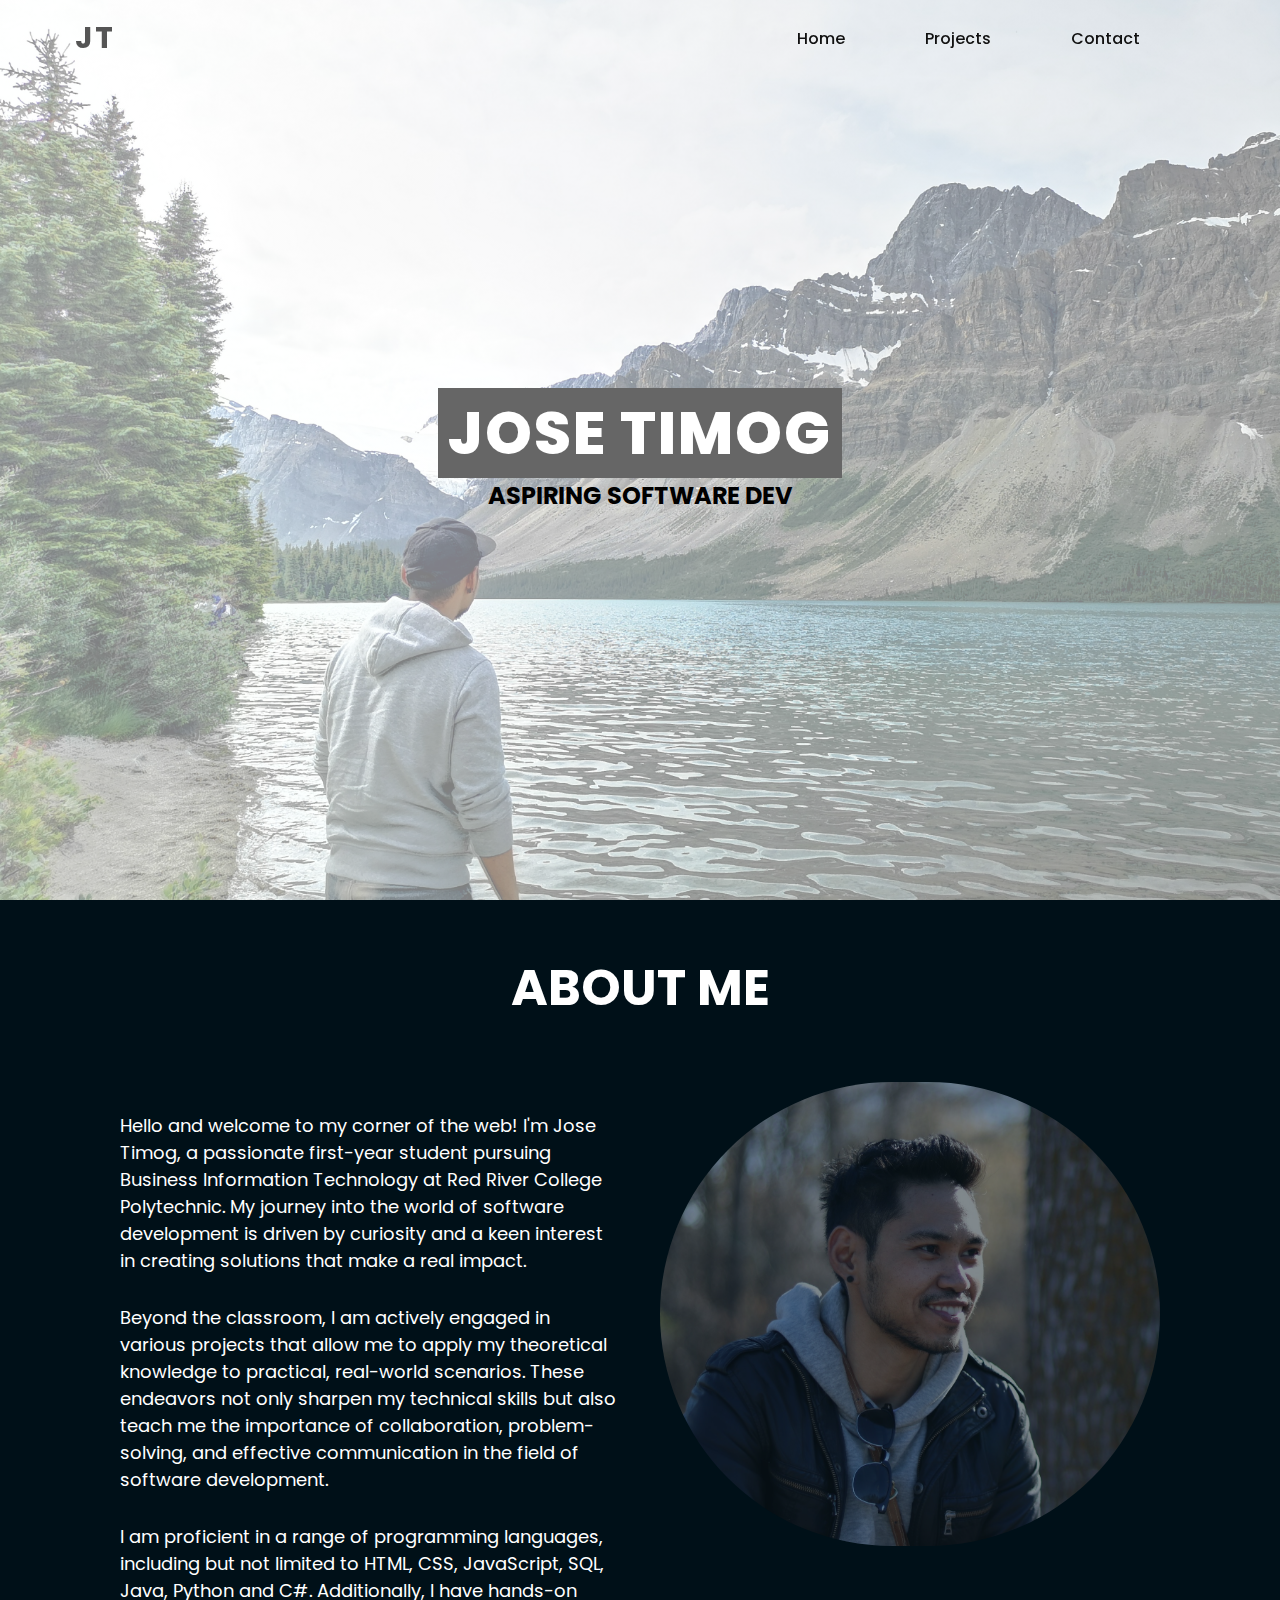
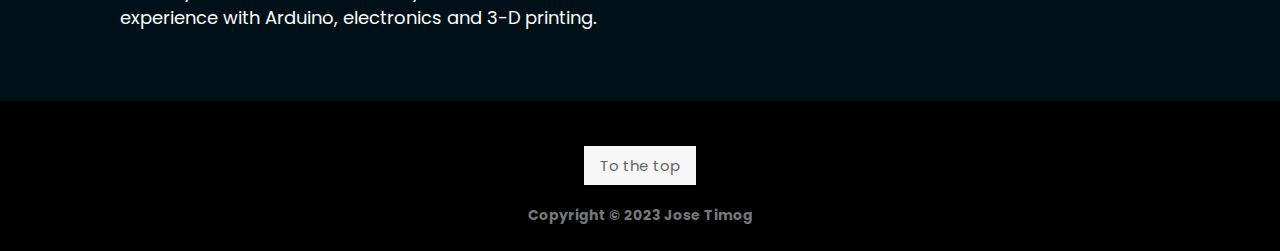
<file: index.html>
<!DOCTYPE html>
<html lang="en">
    <head>
        <meta charset="utf-8">
        <meta name="viewport" content="width=device-width, initial-scale=1.0">
        <link rel="stylesheet" href="style.css">
        <link rel="stylesheet" href="https://cdnjs.cloudflare.com/ajax/libs/font-awesome/5.15.1/css/all.min.css">
        <link href="https://fonts.googleapis.com/css2?family=Nunito&family=Poppins:ital,wght@0,100;0,200;0,300;0,400;0,500;0,600;0,700;0,800;0,900;1,100;1,200;1,300;1,400;1,500;1,600;1,700;1,800;1,900&family=Rubik&display=swap" rel="stylesheet">
        <script src="app.js" defer></script>
        <title>Jose Timog | Software Dev</title>
    </head>
    <body>
    
        <header>
            <a href="index.html" class="brand">JT</a>
            <div class="menu">
                <div class="btn">
                    <i class="fas fa-times close-btn"></i>
                </div>
                <a href="index.html">Home</a>
                <a href="projects.html">Projects</a>
                <a href="contact.html">Contact</a>
            </div>
            <div class="btn">
                <i class="fas fa-bars menu-btn"></i>
            </div>
        </header>

        <main>

            <section id="hero">
                <h1>Jose Timog</h1>
                <h2>ASPIRING SOFTWARE DEV</h2>
            </section>
        
            <section id="about">          
                <div class="section-header">
                    <h2>About Me</h2>
                </div>
    
                <div class="row">
                    <div class="column">
                        <p>Hello and welcome to my corner of the web! I'm Jose Timog, 
                            a passionate first-year student pursuing Business Information Technology at Red River College Polytechnic. 
                            My journey into the world of software development is driven by curiosity 
                            and a keen interest in creating solutions that make a real impact.</p>
                        <p>Beyond the classroom, I am actively engaged in various projects that allow me to apply my theoretical knowledge to practical, real-world scenarios.
                            These endeavors not only sharpen my technical skills but also teach me the importance of collaboration, problem-solving, and effective communication in the field of software development.
                        </p>
                        <p>I am proficient in a range of programming languages, including but not limited to HTML, CSS, JavaScript, SQL, Java, Python and C#. Additionally, I have hands-on experience with Arduino, electronics and 3-D printing.</p>
                    </div>
                    <div class="column profile">
                        <img src="images/profile.jpg" alt="Profile Picture">                   
                    </div>
                </div>               
            </section>
    
            <section id="footer">
                <a href="#">To the top</a>
                <div>
                    <h3>Copyright &copy; 2023 Jose Timog</h3>
                </div>
            </section>

        </main>
        

    </body>
</html>
</file>
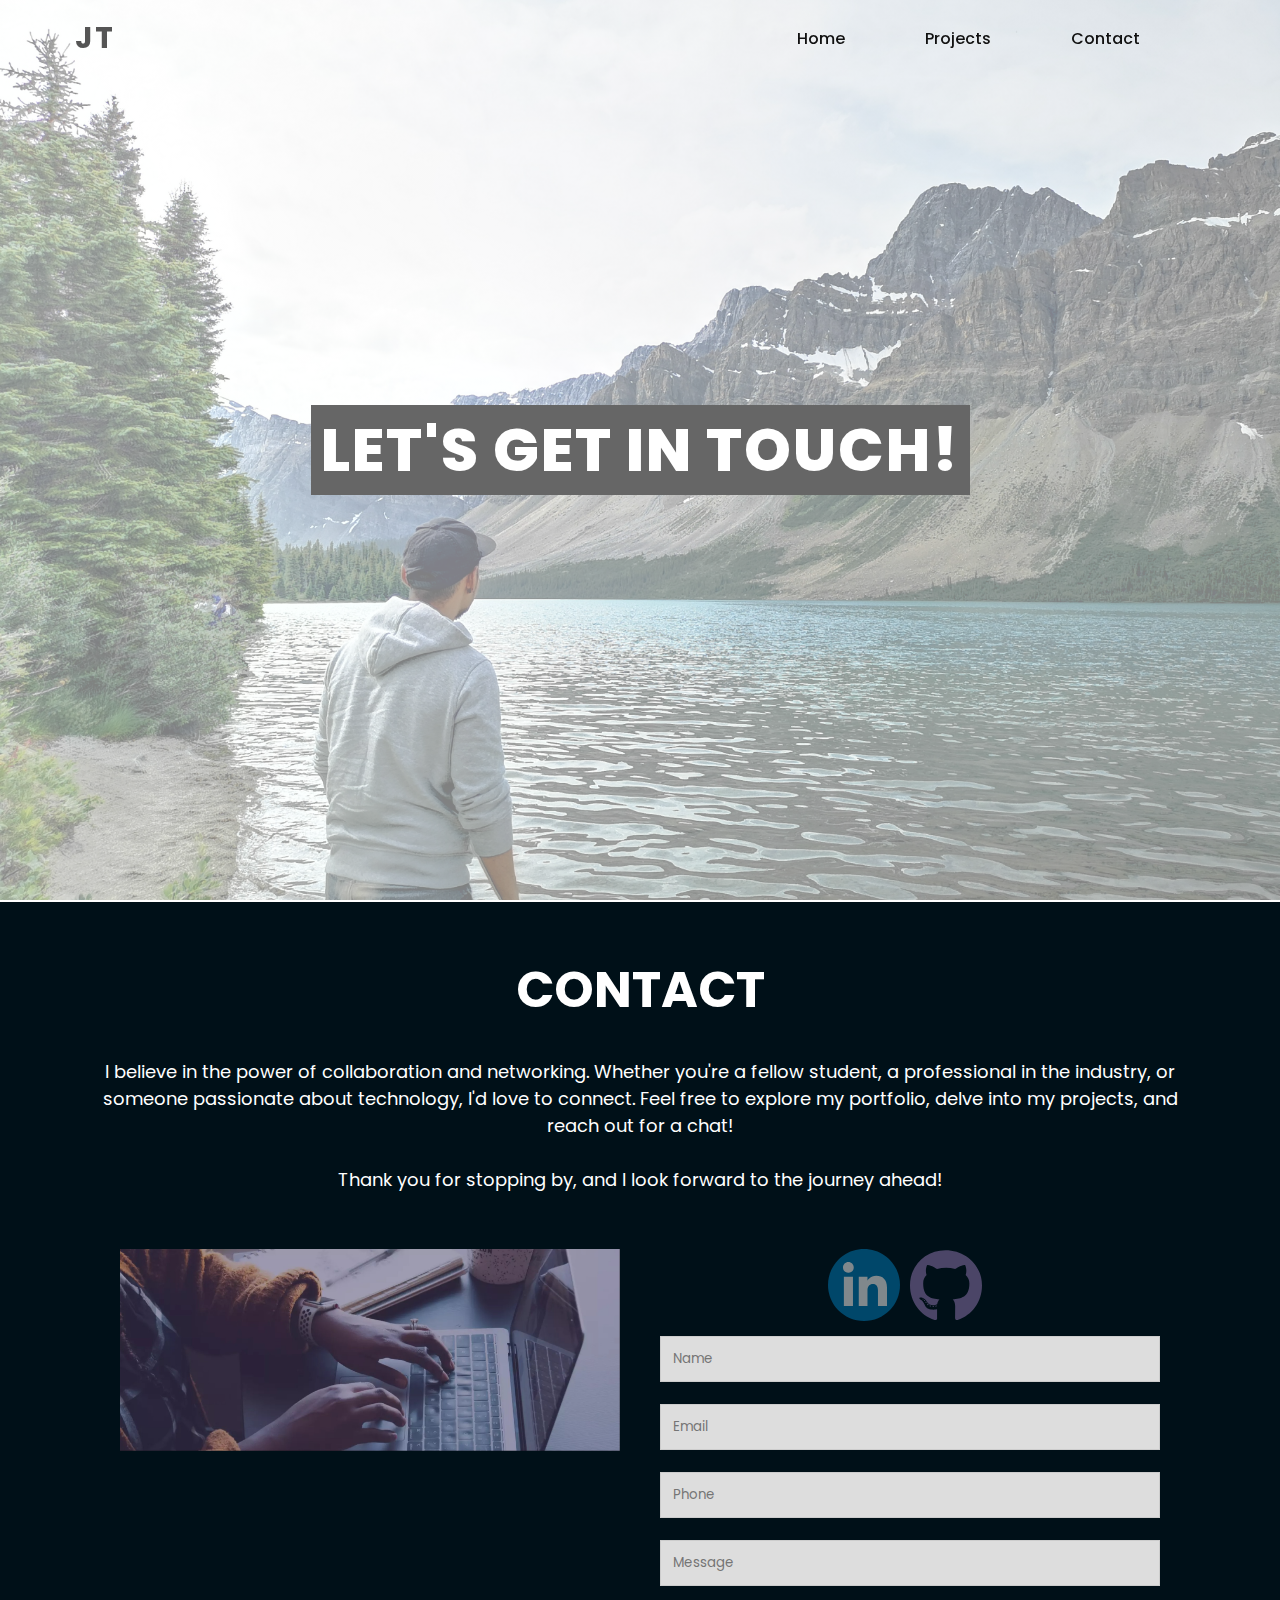
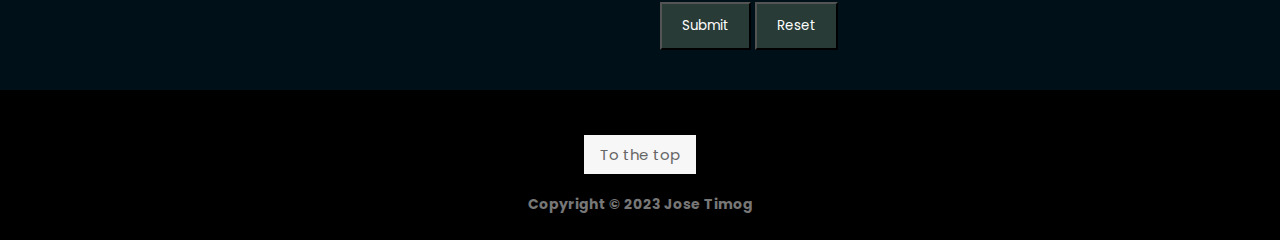
<file: contact.html>
<!DOCTYPE html>
<html lang="en">
    <head>
        <meta charset="utf-8">
        <meta name="viewport" content="width=device-width, initial-scale=1.0">
        <link rel="stylesheet" href="style.css">
        <link rel="stylesheet" href="https://cdnjs.cloudflare.com/ajax/libs/font-awesome/5.15.1/css/all.min.css">
        <link href="https://fonts.googleapis.com/css2?family=Nunito&family=Poppins:ital,wght@0,100;0,200;0,300;0,400;0,500;0,600;0,700;0,800;0,900;1,100;1,200;1,300;1,400;1,500;1,600;1,700;1,800;1,900&family=Rubik&display=swap" rel="stylesheet">
        <script src="app.js" defer></script>
        <title>Jose Timog | Software Dev</title>
    </head>
    <body>
    
        <header>
            <a href="index.html" class="brand">JT</a>
            <div class="menu">
                <div class="btn">
                    <i class="fas fa-times close-btn"></i>
                </div>
                <a href="index.html">Home</a>
                <a href="projects.html">Projects</a>
                <a href="contact.html">Contact</a>
            </div>
            <div class="btn">
                <i class="fas fa-bars menu-btn"></i>
            </div>
        </header>

        <main>

            <section id="hero">
                <h1>LET'S GET IN TOUCH!</h1>
            </section>

            <section id="contact">
                <div class="section-header">
                    <h2>Contact</h2>
                    <p>I believe in the power of collaboration and networking. Whether you're a fellow student, a professional in the industry, or someone passionate about technology, I'd love to connect. Feel free to explore my portfolio, delve into my projects, and reach out for a chat!

                        <br><br>Thank you for stopping by, and I look forward to the journey ahead!</p>
                </div>
                <div class="row">
                    <div class="column">
                        <img src="images/contact.jpg" alt="Contact"/>
                    </div>
                    <div class="column">
                        <div class="social">
                            <a href="https://ca.linkedin.com/in/josetimog"><img src="images/linkedin.svg" alt="LinkedIn Link"></a>
                            <a href="https://github.com/josetimog"><img src="images/github.svg" alt="GitHub Link" ></a>
                        </div>
                        <form id="messageform" action="index.html">  
                            <label for="fullname">Full Name</label>
                            <input id="fullname" name="fullname" type="text" placeholder="Name">
                            <p class="messageError error" id="fullname_error">* Required field</p>
            
                            <label for="email">Email</label>
                            <input id="email" name="email" type="email" placeholder="Email">
                            <p class="messageError error" id="email_error">* Required field</p>
                            <p class="messageError error" id="emailformat_error">* Invalid email address</p>
                
                            <label for="tel">Phone</label>
                            <input id="tel" name="tel" type="tel" placeholder="Phone">
                            <p class="messageError error" id="tel_error">* Required field</p>
                            <p class="messageError error" id="telformat_error">* Invalid phone number format</p>
                
                            <label for="message">Message</label>
                            <input id="message" name="message" type="text" placeholder="Message">
                            <p class="messageError error" id="message_error">* Required field</p>
                
                            <button type="submit" id="submit">Submit</button>
                            <button type="reset" id="clear">Reset</button>
                        </form>
                    </div>
                </div>               
            </section>
    
            <section id="footer">
                <a href="#">To the top</a>
                <div>
                    <h3>Copyright &copy; 2023 Jose Timog</h3>
                </div>
            </section>

        </main>
        

    </body>
</html>
</file>
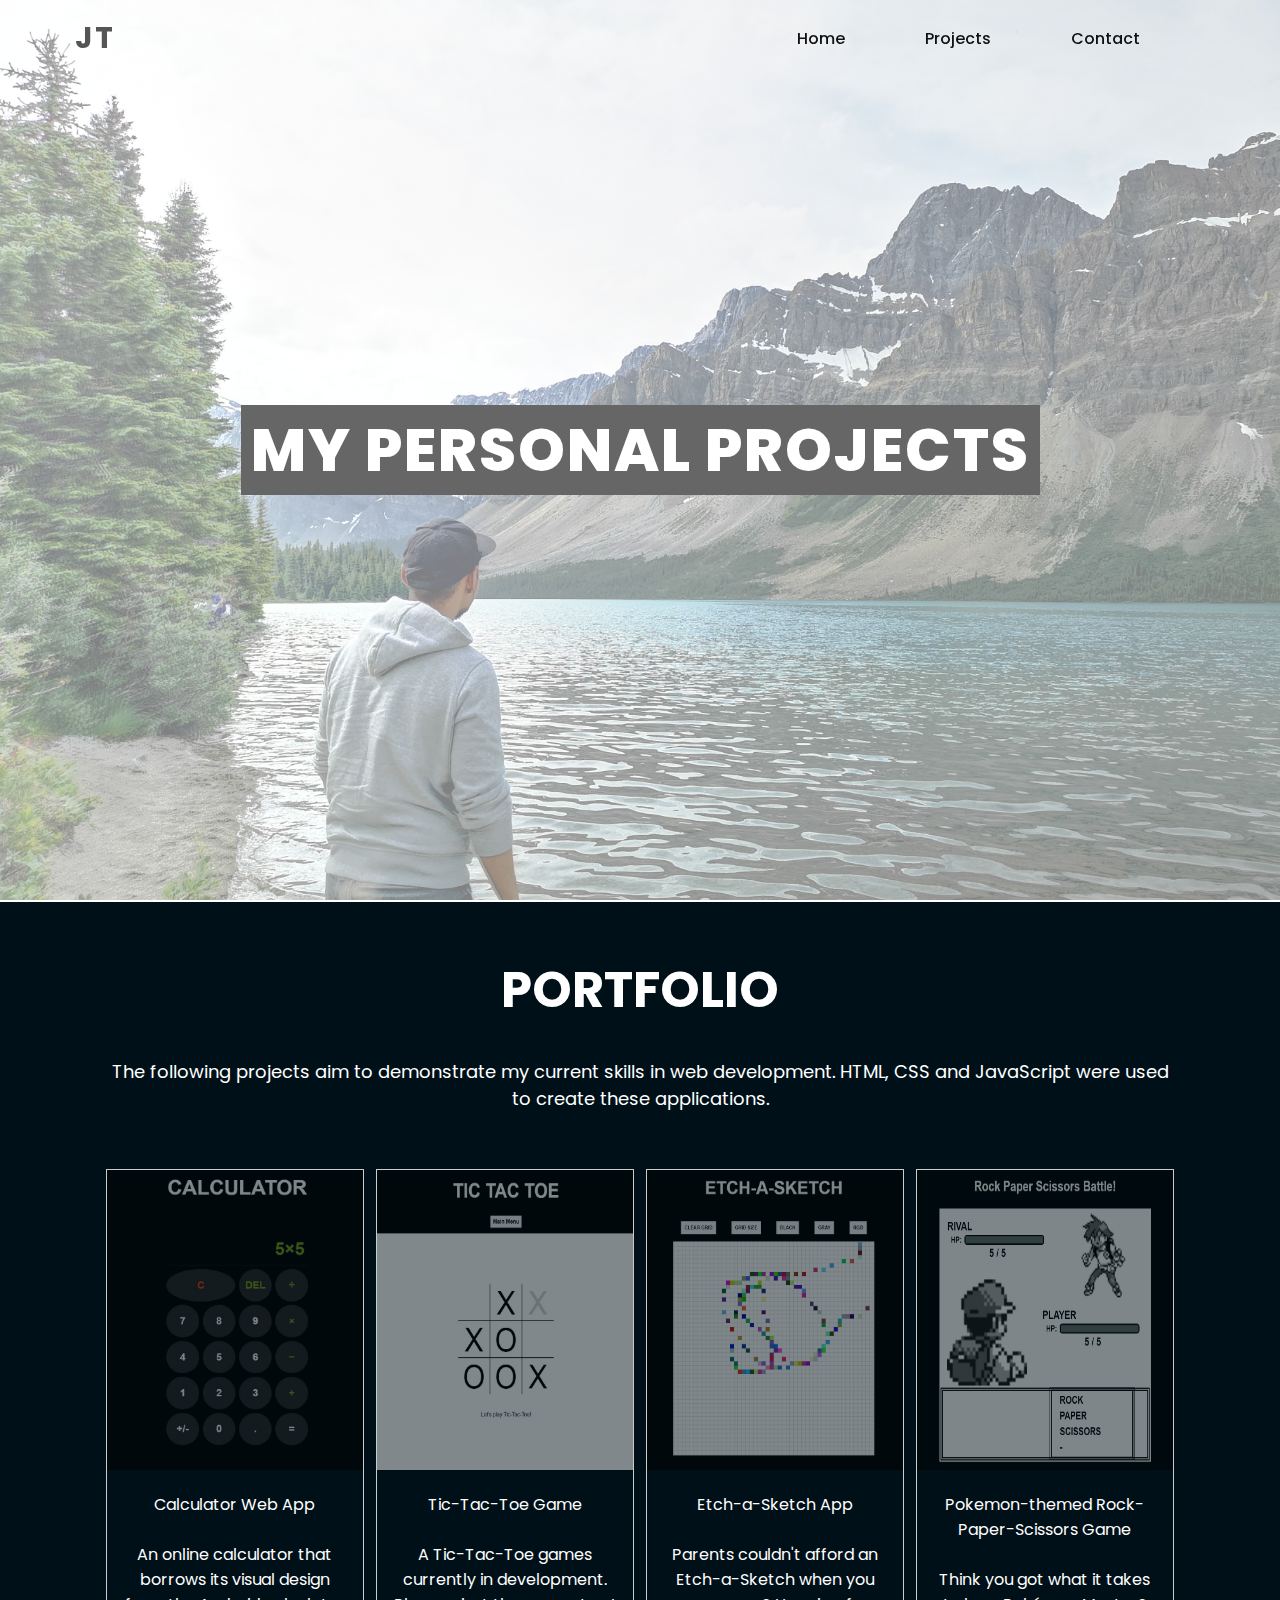
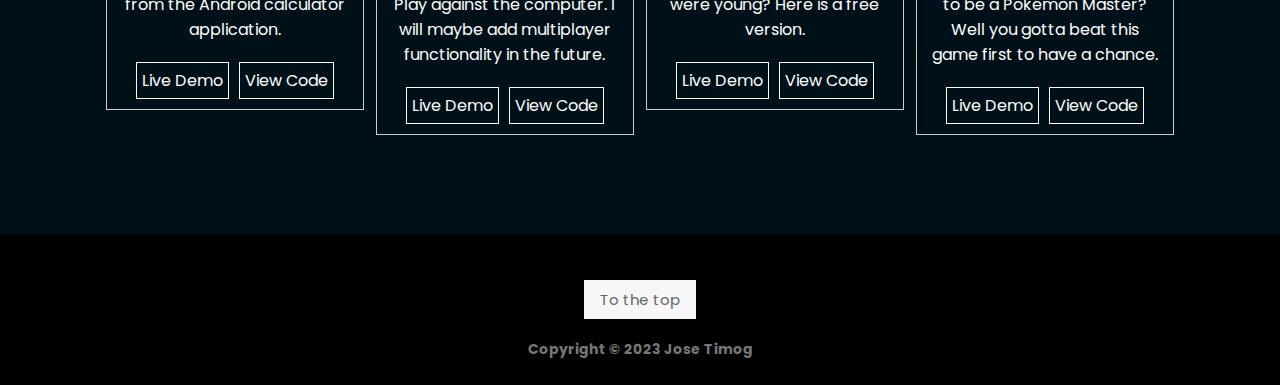
<file: projects.html>
<!DOCTYPE html>
<html lang="en">
    <head>
        <meta charset="utf-8">
        <meta name="viewport" content="width=device-width, initial-scale=1.0">
        <link rel="stylesheet" href="style.css">
        <link rel="stylesheet" href="https://cdnjs.cloudflare.com/ajax/libs/font-awesome/5.15.1/css/all.min.css">
        <link href="https://fonts.googleapis.com/css2?family=Nunito&family=Poppins:ital,wght@0,100;0,200;0,300;0,400;0,500;0,600;0,700;0,800;0,900;1,100;1,200;1,300;1,400;1,500;1,600;1,700;1,800;1,900&family=Rubik&display=swap" rel="stylesheet">
        <script src="app.js" defer></script>
        <title>Jose Timog | Software Dev</title>
    </head>
    <body>
    
        <header>
            <a href="index.html" class="brand">JT</a>
            <div class="menu">
                <div class="btn">
                    <i class="fas fa-times close-btn"></i>
                </div>
                <a href="index.html">Home</a>
                <a href="projects.html">Projects</a>
                <a href="contact.html">Contact</a>
            </div>
            <div class="btn">
                <i class="fas fa-bars menu-btn"></i>
            </div>
        </header>

        <main>

            <section id="hero">
                <h1>MY PERSONAL PROJECTS</h1>
            </section>

            <section id="projects">
                <div class="section-header">
                    <h2>Portfolio</h2>
                    <p>The following projects aim to demonstrate my current skills in web development. HTML, CSS and JavaScript were used to create these applications.<br><br></p>
                </div>
    
                <div class="responsive">
                    <div class="gallery">
                        <a target="_blank" href="https://josetimog.github.io/calculator/">
                            <img src="images/calculator.jpg" alt="Calculator App" width="600" height="400">
                        </a>
                        <div class="desc">Calculator Web App<br><br>An online calculator that borrows its visual design from the Android calculator application.</div>
                        <div class="project-links">
                            <a href="https://josetimog.github.io/calculator/">Live Demo</a>
                            <a href="https://github.com/josetimog/calculator">View Code</a>
                        </div>
                    </div>
                </div>
    
                <div class="responsive">
                    <div class="gallery">
                        <a target="_blank" href="https://josetimog.github.io/tic-tac-toe/">
                            <img src="images/tictactoe.jpg" alt="Tic-Tac-Toe App" width="600" height="400">
                        </a>
                        <div class="desc">Tic-Tac-Toe Game<br><br>A Tic-Tac-Toe games currently in development. Play against the computer. I will maybe add multiplayer functionality in the future.</div>
                        <div class="project-links">
                            <a href="https://josetimog.github.io/tic-tac-toe/">Live Demo</a>
                            <a href="https://github.com/josetimog/tic-tac-toe">View Code</a>
                        </div>
                    </div>
                </div>
    
                <div class="responsive">
                    <div class="gallery">
                        <a target="_blank" href="https://josetimog.github.io/etch-a-sketch/">
                            <img src="images/etch.jpg" alt="Etch-a-Sketch App" width="600" height="400">
                        </a>
                        <div class="desc">Etch-a-Sketch App<br><br>Parents couldn't afford an Etch-a-Sketch when you were young? Here is a free version.</div>
                        <div class="project-links">
                            <a href="https://josetimog.github.io/etch-a-sketch/">Live Demo</a>
                            <a href="https://github.com/josetimog/etch-a-sketch">View Code</a>
                        </div>
                    </div>
                </div>
    
                <div class="responsive">
                    <div class="gallery">
                        <a target="_blank" href="https://josetimog.github.io/rock-paper-scissors-v2/">
                            <img src="images/rockpaperscissors.jpg" alt="Rock-Paper-Scissors App" width="600" height="400">
                        </a>
                        <div class="desc">Pokemon-themed Rock-Paper-Scissors Game<br><br>Think you got what it takes to be a Pokémon Master? Well you gotta beat this game first to have a chance.</div>
                        <div class="project-links">
                            <a href="https://josetimog.github.io/rock-paper-scissors-v2/">Live Demo</a>
                            <a href="https://github.com/josetimog/rock-paper-scissors-v2">View Code</a>
                        </div>
                    </div>
                </div>
    
                <div class="clearfix"></div>
    
            </section>

            <section id="footer">
                <a href="#">To the top</a>
                <div>
                    <h3>Copyright &copy; 2023 Jose Timog</h3>
                </div>
            </section>

        </main>
        
    </body>
</html>
</file>
<file: style.css>
* {
    margin: 0;
    padding: 0;
    box-sizing: border-box;
    font-family: "Poppins", sans-serif;
}

body {
    min-height: 100vh;
}

.section-header {
    text-align: center;
}

header {
    z-index: 999;
    position: fixed;
    top: 0;
    left: 0;
    width: 100%;
    display: flex;
    justify-content: space-between;
    align-items: center;
    padding: 5px 100px 5px 35px;
}

header.sticky{
    background-color: #fff;
    padding: 5px 100px 5px 35px;
    transition: 0.6s;
}

header.sticky .menu a:hover{
    text-decoration: underline;
}

header .brand {
    color: #555;
    font-size: 30px;
    font-weight: 700;
    text-transform: uppercase;
    text-decoration: none;
    margin: 0 30px;
    padding: 10px 10px;
    border-radius: 40px;
    letter-spacing: 2px;
    transition: 0.3s;
    transition-property: color, background;
}

header .brand:hover{
    color: #000;
    background: #fff;
}

header .menu {
    position: relative;
    display: flex;
    justify-content: center;
    align-items: center;
}

header .menu a {
    color: #111;
    font-size: 16px;
    font-weight: 500;
    text-decoration: none;
    margin: 0 30px;
    padding: 0 10px;
    border-radius: 20px;
    transition: 0.3s;
    transition-property: color, background;
}

header .menu a:hover {
    color: #000;
    background: #fff;
}

header .btn {
    color: #111;
    font-size: 25px;
    cursor: pointer;
    display: none;
}

header .btn:hover {
    color: #000;
}

/* HERO SECTION */

#hero {
    position: relative;
    width: 100%;
    min-height: 100vh;
    background: linear-gradient(to bottom, rgba(255,255,255,0.5) 0%,rgba(255,255,255,0.5) 100%), url("images/mountain.jpg");
    background-size: cover;
    background-position: center;
    display: flex;
    flex-direction: column;
    justify-content: center;
    align-items: center;
    padding: 20px 100px;
}

#hero h1 {
    color: rgba(255, 255, 255);
    background-color: #666;
    font-size: 60px;
    font-weight: 800;
    text-transform: uppercase;
    letter-spacing: 2px;
    line-height: 80px;
    padding: 5px 10px;
}

/* ABOUT SECTION */

#about {
    height: auto;
    background: #001018;
    padding: 20px 100px;
}

#about h2{
    color: rgba(255, 255, 255);
    font-size: 50px;
    font-weight: 700;
    text-transform: uppercase;
    margin: 30px 0;
}

#about p{
    color: rgba(255, 255, 255);
    font-size: 18px;
    margin: 30px 0;
}

.profile img {
    width: 100%;
    border-radius: 700px;
    opacity: 0.5;
}

.profile img:hover {
    opacity: 1.0;
}

/* PROJECTS SECTION */
#projects {
    height: auto;
    background: #001018;
    padding: 20px 100px;
    border-top: 2px solid #fff;
    padding-bottom: 100px;
}

#projects h2{
    color: rgba(255, 255, 255);
    font-size: 50px;
    font-weight: 700;
    text-transform: uppercase;
    margin: 30px 0;
}

#projects p{
    color: rgba(255, 255, 255);
    font-size: 18px;
    margin: 30px 0;
}

div.gallery {
    border: 1px solid #ccc;
}

div.gallery:hover {
    border: 1px solid #777;
}

div.gallery img {
    width: 100%;
    height: 300px;
}

div.desc {
    padding: 15px;
    text-align: center;
    color: #fff;
}

.responsive {
    padding: 0 6px;
    float: left;
    width: 24.99999%;
}

.clearfix:after {
    content: "";
    display: table;
    clear: both;
}

.gallery a img {
    opacity: 0.5;
}

.gallery a img:hover {
    opacity: 1.0;
}

.project-links {
    display: flex;
    justify-content: center;
}

.project-links a {
    text-decoration: none;
    padding: 5px;
    color: #fff;
    border: 1px solid #fff;
    margin: 5px 5px 10px 5px;
}

.project-links a:hover {
    background-color: #45a049;
}

/* CONTACT SECTION*/
#contact {
    height: auto;
    background: #001018;
    padding: 20px 100px;
    border-top: 2px solid #fff;
}

#contact h2 {
    color: rgba(255, 255, 255);
    font-size: 50px;
    font-weight: 700;
    text-transform: uppercase;
    margin: 30px 0;
}

#contact p {
    color: rgba(255, 255, 255);
    font-size: 18px;
    margin: 30px 0;
}

label {
    display: none;
    color: rgba(255, 255, 255, 0.75);
}

#messageform input:focus-visible {
    background-color: #fff;
    outline: 3px solid green;
    border-radius: 3px;
}

input[type=text], [type=email], [type=tel] {
    width: 100%;
    padding: 12px;
    border: 1px solid #ccc;
    margin-top: 6px;
    margin-bottom: 16px;
    resize: vertical;
    background-color: #ddd;
}

button[type=submit], [type=reset] {
    background-color: #283B37;
    color: white;
    padding: 12px 20px;
    transition: 0.3s;
}

button[type=submit]:hover,[type=reset]:hover {
    /*background-color: #45a049;*/
    background-color: green;
}

.column {
    float: left;
    width: 50%;
    margin-top: 6px;
    padding: 20px;
}

.column img {
    width: 100%
}

.row:after {
    content: "";
    display: table;
    clear: both;
}

.social {
    display: flex;
    justify-content: center;
}

.social a img {
    padding-right: 10px;
    opacity: 0.5;
    transition: 0.2s;
    width: 82px;
}

.social img:hover {
    opacity: 1.0;
}

.error {
    margin-top: 0px !important;
    color: red !important;
}

/* FOOTER SECTION */
#footer {
    display: flex;
    flex-direction: column;
    justify-content: center;
    align-items: center;
    height: 150px;
    background-color: #000;
    font-size: 12px;
    color: #777;
    padding: 20px;
}

#footer:hover {
    background-color: #000;
}

#footer:hover a{
    color: #000;
}

#footer a {
    background-color: #f7f7f7;
    padding: 8px 16px;
    font-size: 15px;
    text-decoration: none;
    color: #666;
    margin: 20px 0px;
}

#footer a:hover{
    background-color: #f1f1f1;
}

/* MEDIA QUERIES */
@media (max-width: 768px) {
    header {
        padding: 5px 0px;
    }

    header.sticky {
        padding-left: 0px;
        padding-right: 0px;
    }

    header .btn {
        display: block;
        padding-right: 15px;
    }

    header .menu {
        position: fixed;
        background: #fff;;
        flex-direction: column;
        min-width: 350px;
        height: 50vh;
        top: 0;
        right: -150%;
        padding: 80px 10px;
        transition: 0.5s;
        transition-property: right;
    }

    header .menu.active {
        right: 0;
    }

    header .menu .close-btn {
        position: absolute;
        top: 0;
        left: 0;
        margin: 25px;
    }

    header .menu a {
        display: block;
        font-size: 20px;
        margin: 20px;
        padding: 0 15px;
    }

    header .brand {
        margin: 0px 0px;
        padding-left: 15px;
    }

    main #about, main #projects, main #contact {
        padding: 50px 15px;
    }
}

@media (max-width: 768px) {
    .section-main h1 {
        font-size: 50px;
        line-height: 50px;
    }
}

@media (max-width: 768px) {
    #about, #projects, #contact {
        padding: 50px;
    }
}

@media screen and (max-width: 768px) {
    .column, button[type=submit], [type=reset] {
        width: 100%;
        margin-top: 0;
        margin-bottom: 16px;
    }
}

@media only screen and (max-width: 768px) {
    .responsive {
        width: 49.99999%;
        margin: 6px 0;
    }
}

@media only screen and (max-width: 600px) {
    .responsive {
        width: 100%;
    }
}

@media screen and (max-width: 768px) {
    .social {
        display: flex;
        flex-direction: row;
    }
}
</file>
